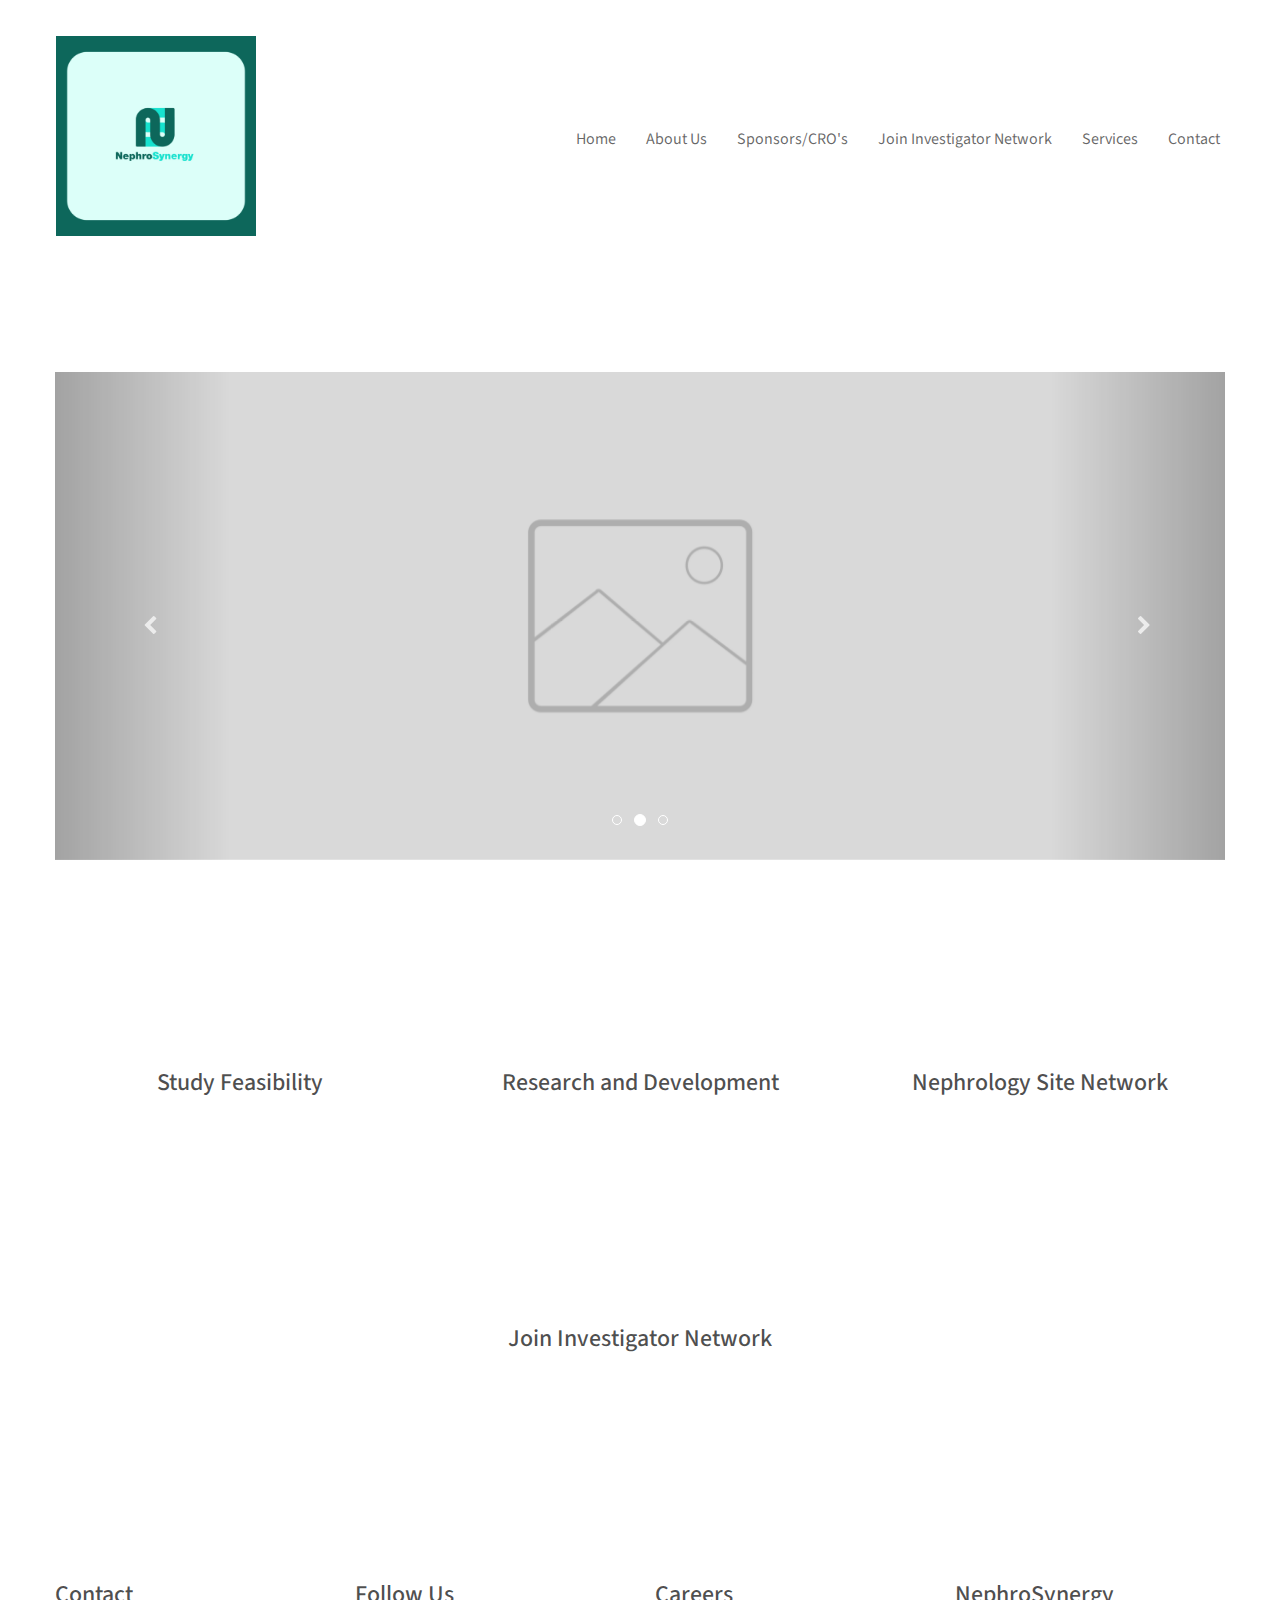
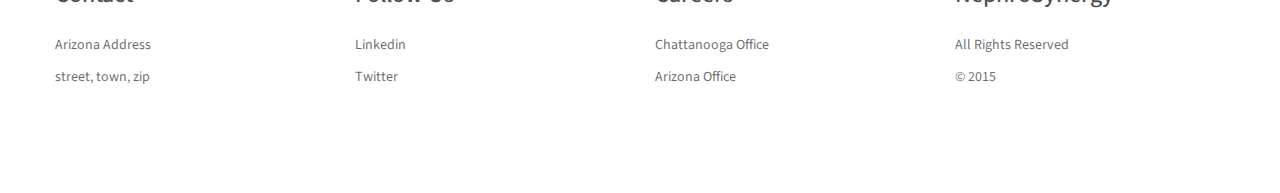
<file: index.html>
<!doctype html>
<html>
<head>
    <meta charset="utf-8">
    <meta name="keywords" content="">
    <meta name="description" content="">
    <link rel="shortcut icon" type="image/png" href="favicon.jpg" />
    <meta name="viewport" content="width=device-width, initial-scale=1, user-scalable=0">
    <link rel="stylesheet" type="text/css" href="./css/bootstrap.css">
    <link rel="stylesheet" id="ppstyle" type="text/css" href="style.css">
    <link rel='stylesheet' href='./css/font-awesome.min.css'/><link href='http://fonts.googleapis.com/css?family=Source+Sans+Pro&subset=latin,latin-ext' rel='stylesheet' type='text/css'>
    <script src="./js/jquery-2.1.0.min.js"></script>
    <script src="./js/bootstrap.js"></script>
    <script src="./js/blocs.js"></script>
    
    <title></title>
</head>
<body>
<!-- Main container -->
<div class="page-container">
    <!-- Navigation Bloc --><div class="bloc l-bloc bgc-white" id="nav-bloc">
	<div class="container bloc-sm">
		<nav class="navbar row">
			<div class="navbar-header">
				<a class="navbar-brand" href="index.html"><img src="img/logo-1.jpg" /></a>
				<button id="nav-toggle" type="button" class="ui-navbar-toggle navbar-toggle" data-toggle="collapse" data-target=".navbar-1">
					<span class="sr-only">Toggle navigation</span><span class="icon-bar"></span><span class="icon-bar"></span><span class="icon-bar"></span>
				</button>
			</div>
			<div class="collapse navbar-collapse navbar-1">
				<ul class="site-navigation nav navbar-nav">
					<li>
						<a href="index.html">Home</a>
					</li>
					<li>
						<a href="about-us.html">About Us</a>
					</li>
					<li>
						<a href="sponsors-cro-s.html">Sponsors/CRO's</a>
					</li>
					<li>
						<a href="join-investigator-network.html">Join Investigator Network</a>
					</li>
					<li>
						<a href="services.html">Services</a>
					</li>
					<li>
						<a href="contact.html">Contact</a>
					</li>
				</ul>
			</div>
		</nav>
	</div>
</div><!-- Navigation Bloc END --><!-- bloc-1 --><div class="bloc l-bloc bgc-white" id="bloc-1">
	<div class="container bloc-lg">
		<div class="row">
			<div class="col-sm-12">
				<div id="carousel-1" class="carousel slide" data-ride="carousel">
					<ol class="carousel-indicators">
						<li data-target="#carousel-1" data-slide-to="0">
						</li>
						<li data-target="#carousel-1" data-slide-to="1" class="active">
						</li>
						<li data-target="#carousel-1" data-slide-to="2">
						</li>
					</ol>
					<div class="carousel-inner">
						<div class="item">
							<img src="img/placeholder-image-wide.png" />
							<div class="carousel-caption">
							</div>
						</div>
						<div class="item active">
							<img src="img/placeholder-image-wide.png" />
							<div class="carousel-caption">
							</div>
						</div>
						<div class="item">
							<img src="img/placeholder-image-wide.png" />
							<div class="carousel-caption">
							</div>
						</div>
					</div><a class="left carousel-control" href="#carousel-1" role="button" data-slide="prev"><span class="fa fa-chevron-left"></span><span class="sr-only">Previous</span></a><a class="right carousel-control" href="#carousel-1" role="button" data-slide="next"><span class="fa fa-chevron-right"></span><span class="sr-only">Next</span></a>
				</div>
			</div>
		</div>
	</div>
</div><!-- bloc-1 END --><!-- bloc-2 --><div class="bloc l-bloc bgc-white" id="bloc-2">
	<div class="container bloc-lg">
		<div class="row">
			<div class="col-sm-4">
				<h3 class="mg-md text-center">
					Study Feasibility
				</h3>
			</div>
			<div class="col-sm-4">
				<h3 class="mg-md text-center">
					Research and Development
				</h3>
			</div>
			<div class="col-sm-4">
				<h3 class="mg-md text-center">
					Nephrology Site Network
				</h3>
			</div>
		</div>
	</div>
</div><!-- bloc-2 END --><!-- bloc-3 --><div class="bloc l-bloc bgc-white" id="bloc-3">
	<div class="container bloc-lg">
		<div class="row">
			<div class="col-sm-12">
				<h3 class="mg-md text-center">
					Join Investigator Network
				</h3>
			</div>
		</div>
	</div>
</div><!-- bloc-3 END --><!-- Footer - bloc-12 --><div class="bloc l-bloc bgc-white" id="bloc-12">
	<div class="container bloc-lg">
		<div class="row">
			<div class="col-sm-3">
				<h3 class="mg-md">
					Contact
				</h3><a href="index.html" class="a-btn a-block">Arizona Address</a><a href="index.html" class="a-btn a-block">street, town, zip</a>
			</div>
			<div class="col-sm-3">
				<h3 class="mg-md">
					Follow Us
				</h3><a href="index.html" class="a-btn a-block">Linkedin</a><a href="index.html" class="a-btn a-block">Twitter</a>
			</div>
			<div class="col-sm-3">
				<h3 class="mg-md">
					Careers
				</h3><a href="index.html" class="a-btn a-block">Chattanooga Office</a><a href="index.html" class="a-btn a-block">Arizona Office</a>
			</div>
			<div class="col-sm-3">
				<h3 class="mg-md">
					NephroSynergy
				</h3> <a href="index.html" class="a-btn a-block">All Rights Reserved</a><a href="index.html" class="a-btn a-block">© 2015</a>
			</div>
		</div>
	</div>
</div><!-- Footer - bloc-12 END -->
</div>
<!-- Main container END -->

</body>
    
<!-- Google Analytics -->

<!-- Google Analytics END -->

</html>
</file>
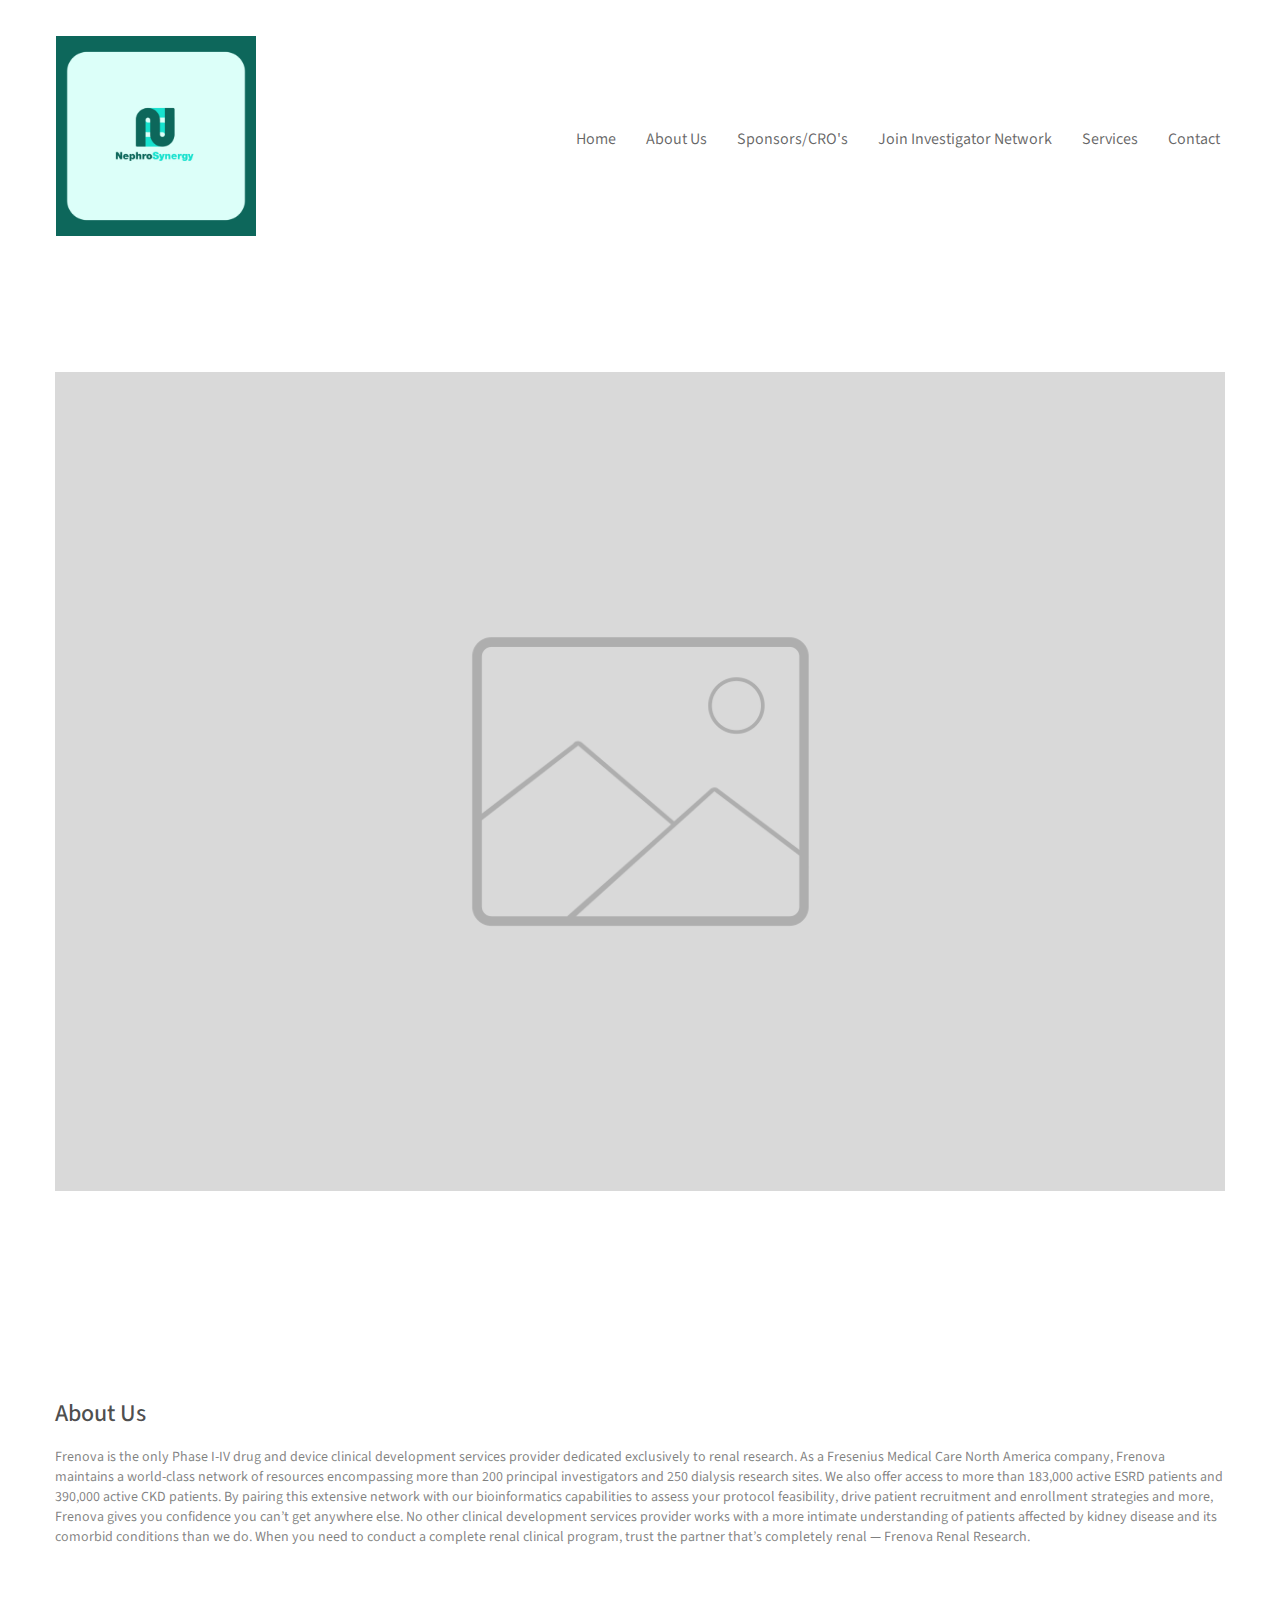
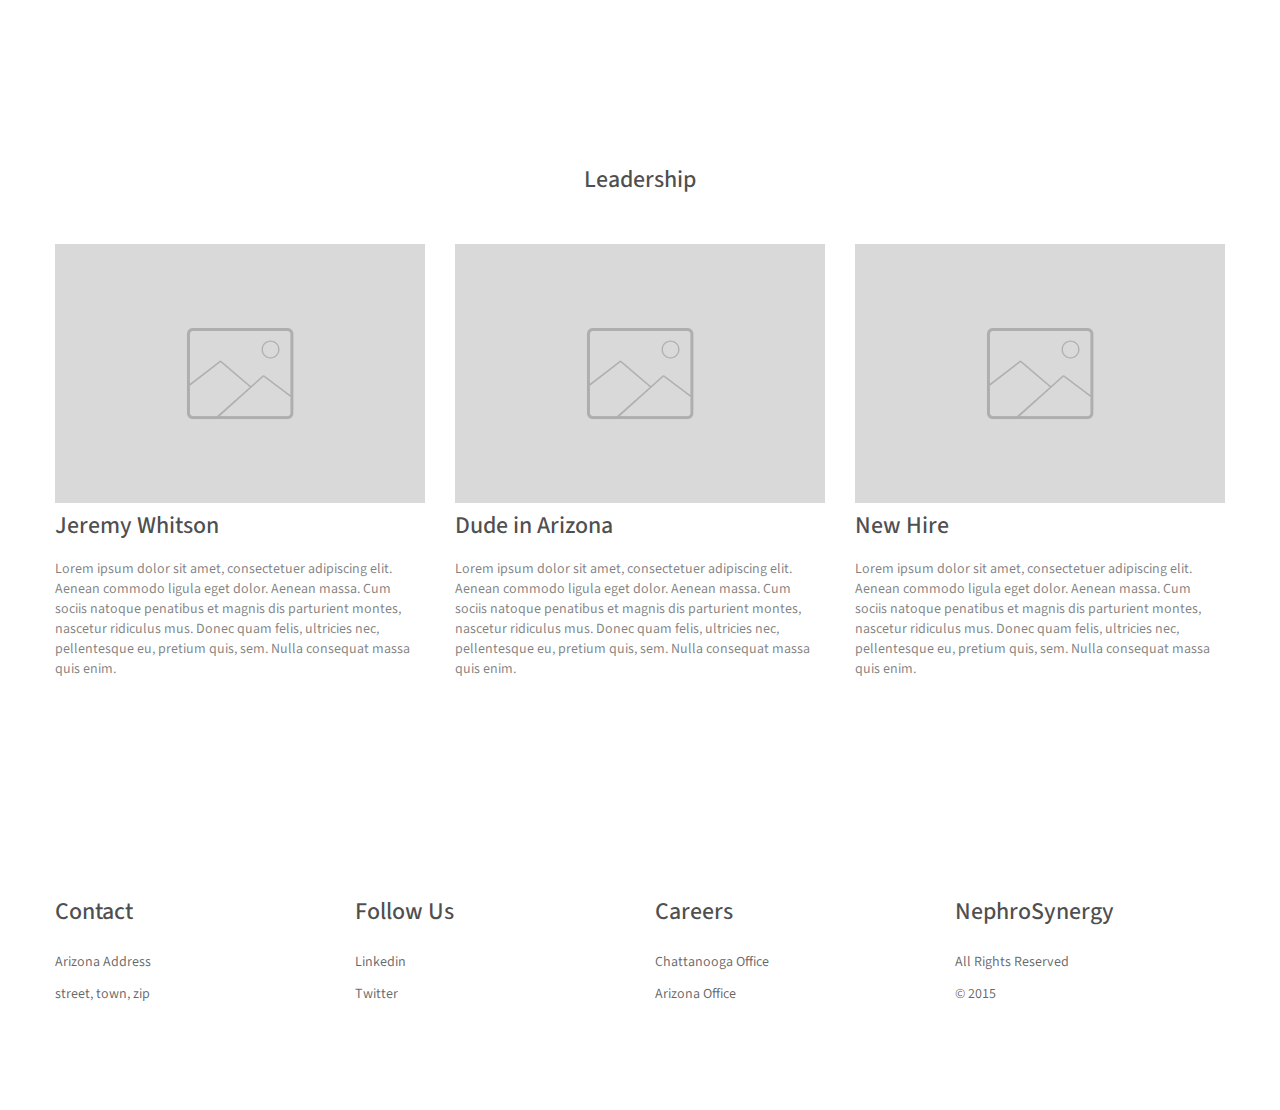
<file: about-us.html>
<!doctype html>
<html>
<head>
    <meta charset="utf-8">
    <meta name="keywords" content="">
    <meta name="description" content="">
    <link rel="shortcut icon" type="image/png" href="favicon.jpg" />
    <meta name="viewport" content="width=device-width, initial-scale=1, user-scalable=0">
    <link rel="stylesheet" type="text/css" href="./css/bootstrap.css">
    <link rel="stylesheet" id="ppstyle" type="text/css" href="style.css">
    <link rel='stylesheet' href='./css/font-awesome.min.css'/><link href='http://fonts.googleapis.com/css?family=Source+Sans+Pro&subset=latin,latin-ext' rel='stylesheet' type='text/css'>
    <script src="./js/jquery-2.1.0.min.js"></script>
    <script src="./js/bootstrap.js"></script>
    <script src="./js/blocs.js"></script>
    
    <title>About Us - </title>
</head>
<body>
<!-- Main container -->
<div class="page-container">
    <!-- Navigation Bloc --><div id="b-nav" class="bloc-container">
	<div id="bloc-nav" class="d-mode">
		<div class="bloc l-bloc bgc-white" id="nav-bloc">
			<div class="container bloc-sm">
				<nav class="navbar row">
					<div class="navbar-header">
						<a class="navbar-brand" href="index.html"><img src="img/logo-1.jpg" /></a>
						<button id="nav-toggle" type="button" class="ui-navbar-toggle navbar-toggle" data-toggle="collapse" data-target=".navbar-1">
							<span class="sr-only">Toggle navigation</span><span class="icon-bar"></span><span class="icon-bar"></span><span class="icon-bar"></span>
						</button>
					</div>
					<div class="collapse navbar-collapse navbar-1">
						<ul class="site-navigation nav navbar-nav">
							<li>
								<a href="index.html">Home</a>
							</li>
							<li>
								<a href="about-us.html">About Us</a>
							</li>
							<li>
								<a href="sponsors-cro-s.html">Sponsors/CRO's</a>
							</li>
							<li>
								<a href="join-investigator-network.html">Join Investigator Network</a>
							</li>
							<li>
								<a href="services.html">Services</a>
							</li>
							<li>
								<a href="contact.html">Contact</a>
							</li>
						</ul>
					</div>
				</nav>
			</div>
		</div>
	</div>
</div><!-- Navigation Bloc END --><!-- bloc-4 --><div class="bloc l-bloc bgc-white" id="bloc-4">
	<div class="container bloc-lg">
		<div class="row">
			<div class="col-sm-12">
				<img src="img/placeholder-image.png" class="img-responsive" />
			</div>
		</div>
	</div>
</div><!-- bloc-4 END --><!-- bloc-5 --><div class="bloc l-bloc bgc-white" id="bloc-5">
	<div class="container bloc-lg">
		<div class="row">
			<div class="col-sm-12">
				<h3 class="mg-md">
					About Us
				</h3>
				<p>
					Frenova is the only Phase I-IV drug and device clinical development services provider dedicated exclusively to renal research. As a Fresenius Medical Care North America company, Frenova maintains a world-class network of resources encompassing more than 200 principal investigators and 250 dialysis research sites. We also offer access to more than 183,000 active ESRD patients and 390,000 active CKD patients. By pairing this extensive network with our bioinformatics capabilities to assess your protocol feasibility, drive patient recruitment and enrollment strategies and more, Frenova gives you confidence you can&rsquo;t get anywhere else. No other clinical development services provider works with a more intimate understanding of patients affected by kidney disease and its comorbid conditions than we do. When you need to conduct a complete renal clinical program, trust the partner that&rsquo;s completely renal — Frenova Renal Research.
				</p>
			</div>
		</div>
	</div>
</div><!-- bloc-5 END --><!-- bloc-6 --><div class="bloc l-bloc bgc-white" id="bloc-6">
	<div class="container bloc-lg">
		<div class="row">
			<div class="col-sm-12">
				<h3 class="mg-md text-center">
					Leadership
				</h3>
			</div>
		</div>
		<div class="row voffset">
			<div class="col-sm-4">
				<img src="img/placeholder-image.png" class="img-responsive" />
				<h3 class="mg-md">
					Jeremy Whitson
				</h3>
				<p>
					Lorem ipsum dolor sit amet, consectetuer adipiscing elit. Aenean commodo ligula eget dolor. Aenean massa. Cum sociis natoque penatibus et magnis dis parturient montes, nascetur ridiculus mus. Donec quam felis, ultricies nec, pellentesque eu, pretium quis, sem. Nulla consequat massa quis enim.
				</p>
			</div>
			<div class="col-sm-4">
				<img src="img/placeholder-image.png" class="img-responsive" />
				<h3 class="mg-md">
					Dude in Arizona
				</h3>
				<p>
					Lorem ipsum dolor sit amet, consectetuer adipiscing elit. Aenean commodo ligula eget dolor. Aenean massa. Cum sociis natoque penatibus et magnis dis parturient montes, nascetur ridiculus mus. Donec quam felis, ultricies nec, pellentesque eu, pretium quis, sem. Nulla consequat massa quis enim.
				</p>
			</div>
			<div class="col-sm-4">
				<img src="img/placeholder-image.png" class="img-responsive" />
				<h3 class="mg-md">
					New Hire
				</h3>
				<p>
					Lorem ipsum dolor sit amet, consectetuer adipiscing elit. Aenean commodo ligula eget dolor. Aenean massa. Cum sociis natoque penatibus et magnis dis parturient montes, nascetur ridiculus mus. Donec quam felis, ultricies nec, pellentesque eu, pretium quis, sem. Nulla consequat massa quis enim.
				</p>
			</div>
		</div>
	</div>
</div><!-- bloc-6 END --><!-- Footer - bloc-12 --><div class="bloc l-bloc bgc-white" id="bloc-12">
	<div class="container bloc-lg">
		<div class="row">
			<div class="col-sm-3">
				<h3 class="mg-md">
					Contact
				</h3><a href="index.html" class="a-btn a-block">Arizona Address</a><a href="index.html" class="a-btn a-block">street, town, zip</a>
			</div>
			<div class="col-sm-3">
				<h3 class="mg-md">
					Follow Us
				</h3><a href="index.html" class="a-btn a-block">Linkedin</a><a href="index.html" class="a-btn a-block">Twitter</a>
			</div>
			<div class="col-sm-3">
				<h3 class="mg-md">
					Careers
				</h3><a href="index.html" class="a-btn a-block">Chattanooga Office</a><a href="index.html" class="a-btn a-block">Arizona Office</a>
			</div>
			<div class="col-sm-3">
				<h3 class="mg-md">
					NephroSynergy
				</h3> <a href="index.html" class="a-btn a-block">All Rights Reserved</a><a href="index.html" class="a-btn a-block">© 2015</a>
			</div>
		</div>
	</div>
</div><!-- Footer - bloc-12 END -->
</div>
<!-- Main container END -->

</body>
    
<!-- Google Analytics -->

<!-- Google Analytics END -->

</html>
</file>
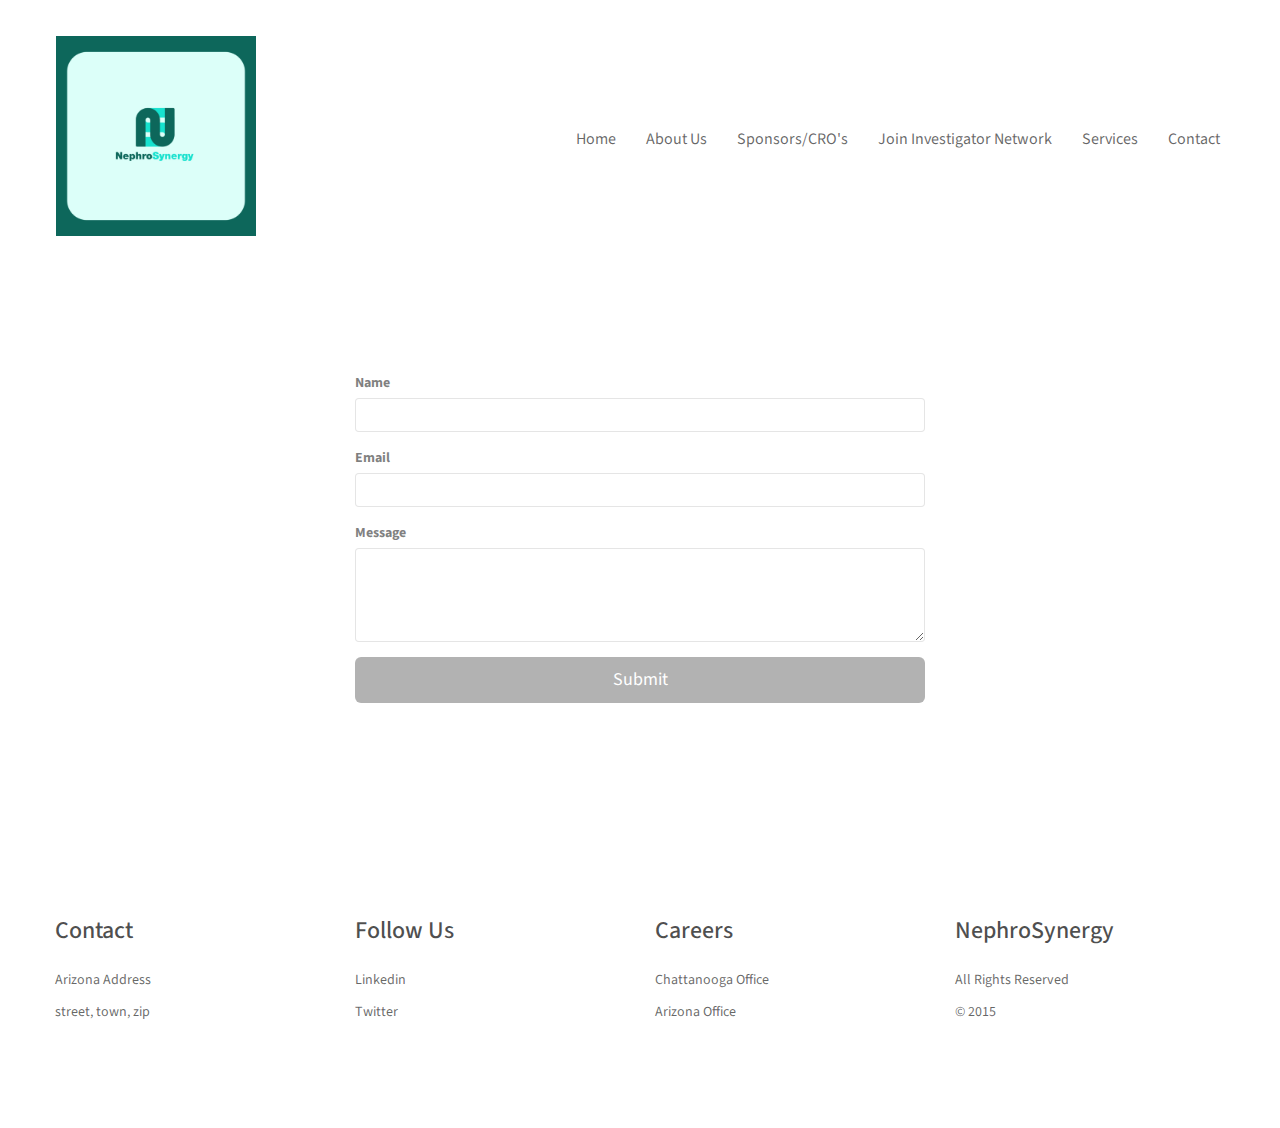
<file: contact.html>
<!doctype html>
<html>
<head>
    <meta charset="utf-8">
    <meta name="keywords" content="">
    <meta name="description" content="">
    <link rel="shortcut icon" type="image/png" href="favicon.jpg" />
    <meta name="viewport" content="width=device-width, initial-scale=1, user-scalable=0">
    <link rel="stylesheet" type="text/css" href="./css/bootstrap.css">
    <link rel="stylesheet" id="ppstyle" type="text/css" href="style.css">
    <link rel='stylesheet' href='./css/font-awesome.min.css'/><link href='http://fonts.googleapis.com/css?family=Source+Sans+Pro&subset=latin,latin-ext' rel='stylesheet' type='text/css'>
    <script src="./js/jquery-2.1.0.min.js"></script>
    <script src="./js/bootstrap.js"></script>
    <script src="./js/blocs.js"></script>
    <script src='./js/jqBootstrapValidation.js'></script>
	<script src='./js/formHandler.js'></script>
    <title>Contact - </title>
</head>
<body>
<!-- Main container -->
<div class="page-container">
    <!-- Navigation Bloc --><div id="b-nav" class="bloc-container">
	<div id="bloc-nav" class="d-mode">
		<div class="bloc l-bloc bgc-white" id="nav-bloc">
			<div class="container bloc-sm">
				<nav class="navbar row">
					<div class="navbar-header">
						<a class="navbar-brand" href="index.html"><img src="img/logo-1.jpg" /></a>
						<button id="nav-toggle" type="button" class="ui-navbar-toggle navbar-toggle" data-toggle="collapse" data-target=".navbar-1">
							<span class="sr-only">Toggle navigation</span><span class="icon-bar"></span><span class="icon-bar"></span><span class="icon-bar"></span>
						</button>
					</div>
					<div class="collapse navbar-collapse navbar-1">
						<ul class="site-navigation nav navbar-nav">
							<li>
								<a href="index.html">Home</a>
							</li>
							<li>
								<a href="about-us.html">About Us</a>
							</li>
							<li>
								<a href="sponsors-cro-s.html">Sponsors/CRO's</a>
							</li>
							<li>
								<a href="join-investigator-network.html">Join Investigator Network</a>
							</li>
							<li>
								<a href="services.html">Services</a>
							</li>
							<li>
								<a href="contact.html">Contact</a>
							</li>
						</ul>
					</div>
				</nav>
			</div>
		</div>
	</div>
</div><!-- Navigation Bloc END --><!-- bloc-11 --><div class="bloc l-bloc bgc-white" id="bloc-11">
	<div class="container bloc-lg">
		<div class="row">
			<div class="col-sm-12 col-md-6 col-md-offset-3">
				<form id="form-2">
					<div class="form-group">
						<label>
							Name
						</label>
						<input id="name2" class="form-control" />
					</div>
					<div class="form-group">
						<label>
							Email
						</label>
						<input id="email2" class="form-control" type="email" />
					</div>
					<div class="form-group">
						<label>
							Message
						</label>
						<textarea id="message2" class="form-control" rows="4" cols="50">
						</textarea>
					</div> 
					<button class="bloc-button btn btn-d btn-lg btn-block" type="submit">
						Submit
					</button>
				</form>
			</div>
		</div>
	</div>
</div><!-- bloc-11 END --><!-- Footer - bloc-12 --><div class="bloc l-bloc bgc-white" id="bloc-12">
	<div class="container bloc-lg">
		<div class="row">
			<div class="col-sm-3">
				<h3 class="mg-md">
					Contact
				</h3><a href="index.html" class="a-btn a-block">Arizona Address</a><a href="index.html" class="a-btn a-block">street, town, zip</a>
			</div>
			<div class="col-sm-3">
				<h3 class="mg-md">
					Follow Us
				</h3><a href="index.html" class="a-btn a-block">Linkedin</a><a href="index.html" class="a-btn a-block">Twitter</a>
			</div>
			<div class="col-sm-3">
				<h3 class="mg-md">
					Careers
				</h3><a href="index.html" class="a-btn a-block">Chattanooga Office</a><a href="index.html" class="a-btn a-block">Arizona Office</a>
			</div>
			<div class="col-sm-3">
				<h3 class="mg-md">
					NephroSynergy
				</h3> <a href="index.html" class="a-btn a-block">All Rights Reserved</a><a href="index.html" class="a-btn a-block">© 2015</a>
			</div>
		</div>
	</div>
</div><!-- Footer - bloc-12 END -->
</div>
<!-- Main container END -->

</body>
    
<!-- Google Analytics -->

<!-- Google Analytics END -->

</html>
</file>
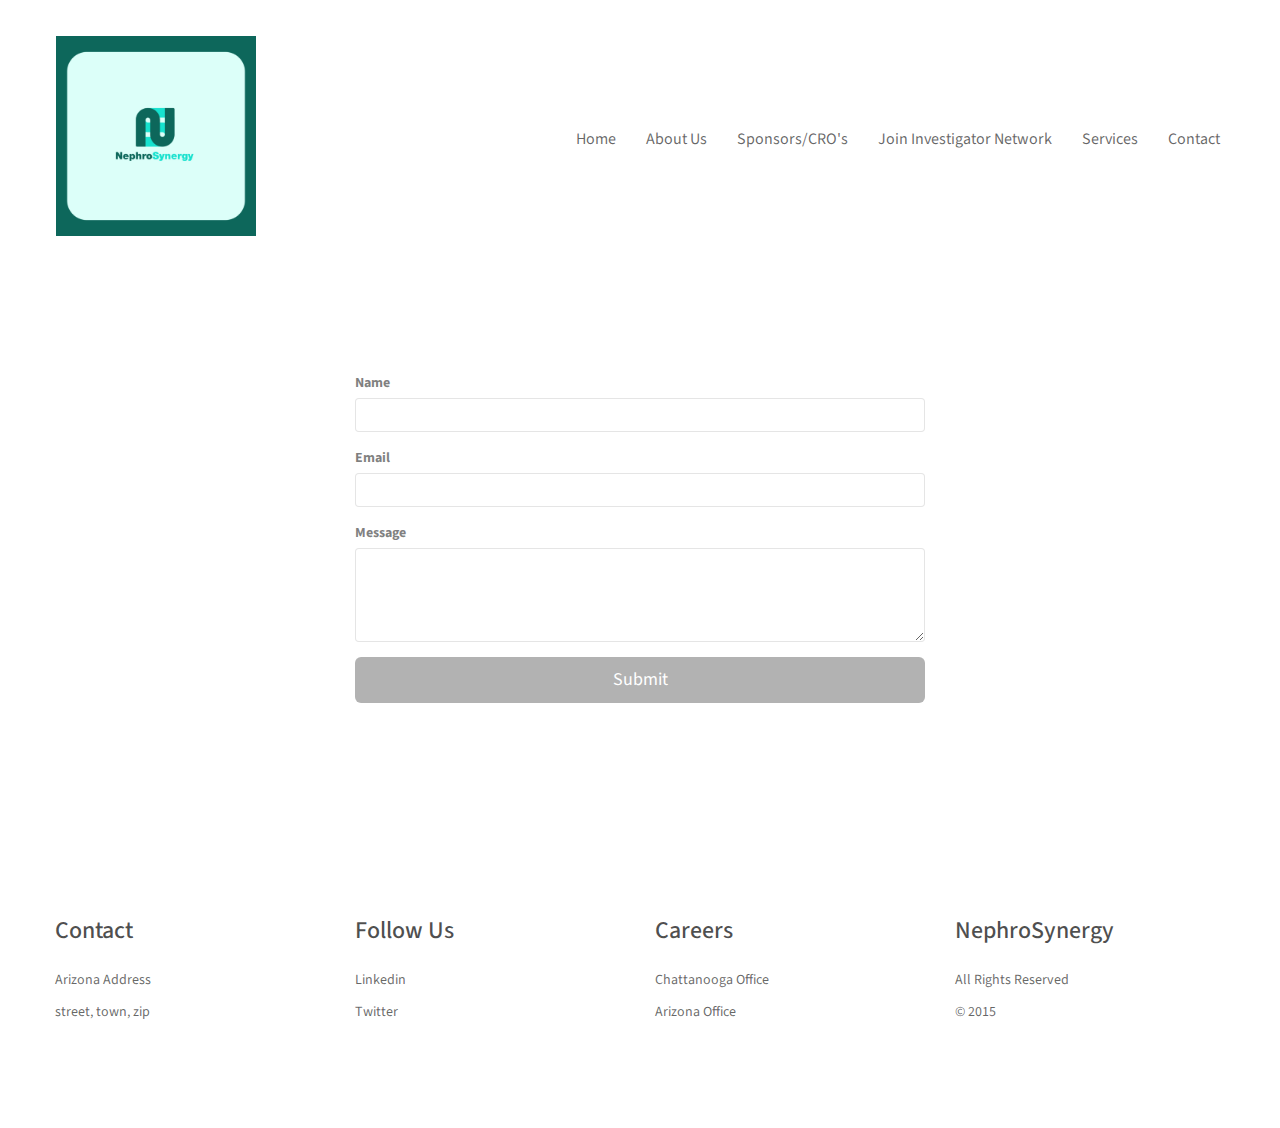
<file: join-investigator-network.html>
<!doctype html>
<html>
<head>
    <meta charset="utf-8">
    <meta name="keywords" content="">
    <meta name="description" content="">
    <link rel="shortcut icon" type="image/png" href="favicon.jpg" />
    <meta name="viewport" content="width=device-width, initial-scale=1, user-scalable=0">
    <link rel="stylesheet" type="text/css" href="./css/bootstrap.css">
    <link rel="stylesheet" id="ppstyle" type="text/css" href="style.css">
    <link rel='stylesheet' href='./css/font-awesome.min.css'/><link href='http://fonts.googleapis.com/css?family=Source+Sans+Pro&subset=latin,latin-ext' rel='stylesheet' type='text/css'>
    <script src="./js/jquery-2.1.0.min.js"></script>
    <script src="./js/bootstrap.js"></script>
    <script src="./js/blocs.js"></script>
    <script src='./js/jqBootstrapValidation.js'></script>
	<script src='./js/formHandler.js'></script>
    <title>Join Investigator Network - </title>
</head>
<body>
<!-- Main container -->
<div class="page-container">
    <!-- Navigation Bloc --><div id="b-nav" class="bloc-container">
	<div id="bloc-nav" class="d-mode">
		<div class="bloc l-bloc bgc-white" id="nav-bloc">
			<div class="container bloc-sm">
				<nav class="navbar row">
					<div class="navbar-header">
						<a class="navbar-brand" href="index.html"><img src="img/logo-1.jpg" /></a>
						<button id="nav-toggle" type="button" class="ui-navbar-toggle navbar-toggle" data-toggle="collapse" data-target=".navbar-1">
							<span class="sr-only">Toggle navigation</span><span class="icon-bar"></span><span class="icon-bar"></span><span class="icon-bar"></span>
						</button>
					</div>
					<div class="collapse navbar-collapse navbar-1">
						<ul class="site-navigation nav navbar-nav">
							<li>
								<a href="index.html">Home</a>
							</li>
							<li>
								<a href="about-us.html">About Us</a>
							</li>
							<li>
								<a href="sponsors-cro-s.html">Sponsors/CRO's</a>
							</li>
							<li>
								<a href="join-investigator-network.html">Join Investigator Network</a>
							</li>
							<li>
								<a href="services.html">Services</a>
							</li>
							<li>
								<a href="contact.html">Contact</a>
							</li>
						</ul>
					</div>
				</nav>
			</div>
		</div>
	</div>
</div><!-- Navigation Bloc END --><!-- bloc-8 --><div class="bloc l-bloc bgc-white" id="bloc-8">
	<div class="container bloc-lg">
		<div class="row">
			<div class="col-sm-12 col-md-6 col-md-offset-3">
				<form id="form-1">
					<div class="form-group">
						<label>
							Name
						</label>
						<input id="name" class="form-control" />
					</div>
					<div class="form-group">
						<label>
							Email
						</label>
						<input id="email" class="form-control" type="email" />
					</div>
					<div class="form-group">
						<label>
							Message
						</label>
						<textarea id="message" class="form-control" rows="4" cols="50">
						</textarea>
					</div> 
					<button class="bloc-button btn btn-d btn-lg btn-block" type="submit">
						Submit
					</button>
				</form>
			</div>
		</div>
	</div>
</div><!-- bloc-8 END --><!-- Footer - bloc-12 --><div class="bloc l-bloc bgc-white" id="bloc-12">
	<div class="container bloc-lg">
		<div class="row">
			<div class="col-sm-3">
				<h3 class="mg-md">
					Contact
				</h3><a href="index.html" class="a-btn a-block">Arizona Address</a><a href="index.html" class="a-btn a-block">street, town, zip</a>
			</div>
			<div class="col-sm-3">
				<h3 class="mg-md">
					Follow Us
				</h3><a href="index.html" class="a-btn a-block">Linkedin</a><a href="index.html" class="a-btn a-block">Twitter</a>
			</div>
			<div class="col-sm-3">
				<h3 class="mg-md">
					Careers
				</h3><a href="index.html" class="a-btn a-block">Chattanooga Office</a><a href="index.html" class="a-btn a-block">Arizona Office</a>
			</div>
			<div class="col-sm-3">
				<h3 class="mg-md">
					NephroSynergy
				</h3> <a href="index.html" class="a-btn a-block">All Rights Reserved</a><a href="index.html" class="a-btn a-block">© 2015</a>
			</div>
		</div>
	</div>
</div><!-- Footer - bloc-12 END -->
</div>
<!-- Main container END -->

</body>
    
<!-- Google Analytics -->

<!-- Google Analytics END -->

</html>
</file>
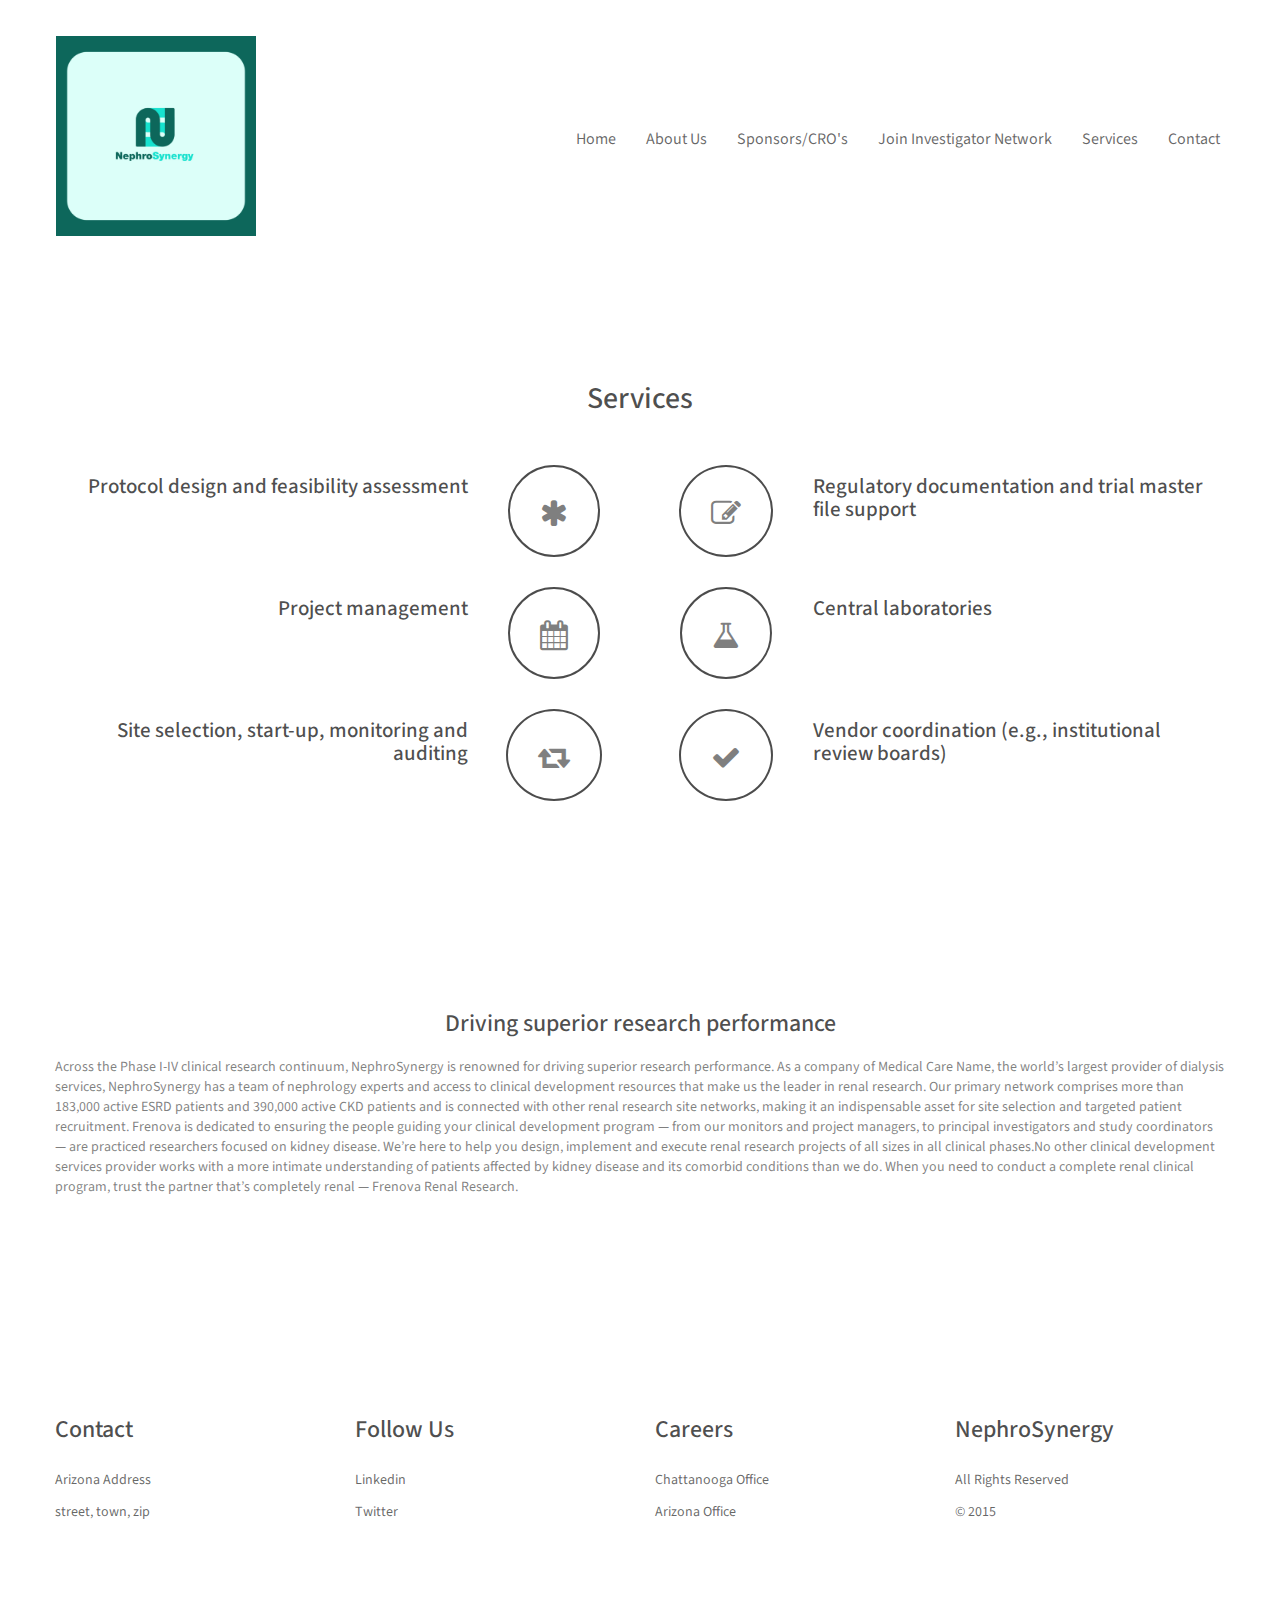
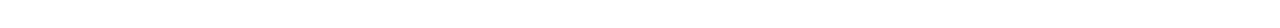
<file: services.html>
<!doctype html>
<html>
<head>
    <meta charset="utf-8">
    <meta name="keywords" content="">
    <meta name="description" content="">
    <link rel="shortcut icon" type="image/png" href="favicon.jpg" />
    <meta name="viewport" content="width=device-width, initial-scale=1, user-scalable=0">
    <link rel="stylesheet" type="text/css" href="./css/bootstrap.css">
    <link rel="stylesheet" id="ppstyle" type="text/css" href="style.css">
    <link rel='stylesheet' href='./css/font-awesome.min.css'/><link href='http://fonts.googleapis.com/css?family=Source+Sans+Pro&subset=latin,latin-ext' rel='stylesheet' type='text/css'>
    <script src="./js/jquery-2.1.0.min.js"></script>
    <script src="./js/bootstrap.js"></script>
    <script src="./js/blocs.js"></script>
    
    <title>Services - </title>
</head>
<body>
<!-- Main container -->
<div class="page-container">
    <!-- Navigation Bloc --><div id="b-nav" class="bloc-container">
	<div id="bloc-nav" class="d-mode">
		<div class="bloc l-bloc bgc-white" id="nav-bloc">
			<div class="container bloc-sm">
				<nav class="navbar row">
					<div class="navbar-header">
						<a class="navbar-brand" href="index.html"><img src="img/logo-1.jpg" /></a>
						<button id="nav-toggle" type="button" class="ui-navbar-toggle navbar-toggle" data-toggle="collapse" data-target=".navbar-1">
							<span class="sr-only">Toggle navigation</span><span class="icon-bar"></span><span class="icon-bar"></span><span class="icon-bar"></span>
						</button>
					</div>
					<div class="collapse navbar-collapse navbar-1">
						<ul class="site-navigation nav navbar-nav">
							<li>
								<a href="index.html">Home</a>
							</li>
							<li>
								<a href="about-us.html">About Us</a>
							</li>
							<li>
								<a href="sponsors-cro-s.html">Sponsors/CRO's</a>
							</li>
							<li>
								<a href="join-investigator-network.html">Join Investigator Network</a>
							</li>
							<li>
								<a href="services.html">Services</a>
							</li>
							<li>
								<a href="contact.html">Contact</a>
							</li>
						</ul>
					</div>
				</nav>
			</div>
		</div>
	</div>
</div><!-- Navigation Bloc END --><!-- bloc-9 --><div class="bloc l-bloc bgc-white feature-list" id="bloc-9">
	<div class="container bloc-lg">
		<div class="row">
			<div class="col-sm-12">
				<h2 class="text-center mg-md">
					Services
				</h2>
			</div>
		</div>
		<div class="row voffset">
			<div class="col-sm-6">
				<div class="col-sm-9">
					<h3 class="text-right mg-md ">
						Protocol design and feasibility assessment
					</h3>
				</div>
				<div class="col-sm-3">
					<div class="text-center">
						<span class="fa fa-asterisk icon-round icon-md"></span>
					</div>
				</div>
			</div>
			<div class="col-sm-6">
				<div class="col-sm-3">
					<div class="text-center">
						<span class="fa fa-edit icon-round icon-md"></span>
					</div>
				</div>
				<div class="col-sm-9">
					<h3 class="mg-md ">
						Regulatory documentation and trial master file support
					</h3>
				</div>
			</div>
		</div>
		<div class="row voffset">
			<div class="col-sm-6">
				<div class="col-sm-9">
					<h3 class="text-right mg-md ">
						Project management
					</h3>
				</div>
				<div class="col-sm-3">
					<div class="text-center">
						<span class="fa fa-calendar icon-round icon-md"></span>
					</div>
				</div>
			</div>
			<div class="col-sm-6">
				<div class="col-sm-3">
					<div class="text-center">
						<span class="fa fa-flask icon-round icon-md"></span>
					</div>
				</div>
				<div class="col-sm-9">
					<h3 class="mg-md ">
						Central laboratories
					</h3>
				</div>
			</div>
		</div>
		<div class="row voffset">
			<div class="col-sm-6">
				<div class="col-sm-9">
					<h3 class="text-right mg-md ">
						Site selection, start-up, monitoring and auditing
					</h3>
				</div>
				<div class="col-sm-3">
					<div class="text-center">
						<span class="fa fa-retweet icon-round icon-md"></span>
					</div>
				</div>
			</div>
			<div class="col-sm-6">
				<div class="col-sm-3">
					<div class="text-center">
						<span class="fa fa-check icon-round icon-md"></span>
					</div>
				</div>
				<div class="col-sm-9">
					<h3 class="mg-md ">
						Vendor coordination (e.g., institutional review boards)
					</h3>
				</div>
			</div>
		</div>
	</div>
</div><!-- bloc-9 END --><!-- bloc-10 --><div class="bloc l-bloc bgc-white" id="bloc-10">
	<div class="container bloc-lg">
		<div class="row">
			<div class="col-sm-12">
				<h3 class="mg-md text-center">
					Driving superior research performance
				</h3>
				<p>
					Across the Phase I-IV clinical research continuum, NephroSynergy is renowned for driving superior research performance. As a company of Medical Care Name, the world&rsquo;s largest provider of dialysis services, NephroSynergy has a team of nephrology experts and access to clinical development resources that make us the leader in renal research. Our primary network comprises more than 183,000 active ESRD patients and 390,000 active CKD patients and is connected with other renal research site networks, making it an indispensable asset for site selection and targeted patient recruitment. Frenova is dedicated to ensuring the people guiding your clinical development program — from our monitors and project managers, to principal investigators and study coordinators — are practiced researchers focused on kidney disease. We&rsquo;re here to help you design, implement and execute renal research projects of all sizes in all clinical phases.No other clinical development services provider works with a more intimate understanding of patients affected by kidney disease and its comorbid conditions than we do. When you need to conduct a complete renal clinical program, trust the partner that&rsquo;s completely renal — Frenova Renal Research.
				</p>
			</div>
		</div>
	</div>
</div><!-- bloc-10 END --><!-- Footer - bloc-12 --><div class="bloc l-bloc bgc-white" id="bloc-12">
	<div class="container bloc-lg">
		<div class="row">
			<div class="col-sm-3">
				<h3 class="mg-md">
					Contact
				</h3><a href="index.html" class="a-btn a-block">Arizona Address</a><a href="index.html" class="a-btn a-block">street, town, zip</a>
			</div>
			<div class="col-sm-3">
				<h3 class="mg-md">
					Follow Us
				</h3><a href="index.html" class="a-btn a-block">Linkedin</a><a href="index.html" class="a-btn a-block">Twitter</a>
			</div>
			<div class="col-sm-3">
				<h3 class="mg-md">
					Careers
				</h3><a href="index.html" class="a-btn a-block">Chattanooga Office</a><a href="index.html" class="a-btn a-block">Arizona Office</a>
			</div>
			<div class="col-sm-3">
				<h3 class="mg-md">
					NephroSynergy
				</h3> <a href="index.html" class="a-btn a-block">All Rights Reserved</a><a href="index.html" class="a-btn a-block">© 2015</a>
			</div>
		</div>
	</div>
</div><!-- Footer - bloc-12 END -->
</div>
<!-- Main container END -->

</body>
    
<!-- Google Analytics -->

<!-- Google Analytics END -->

</html>
</file>
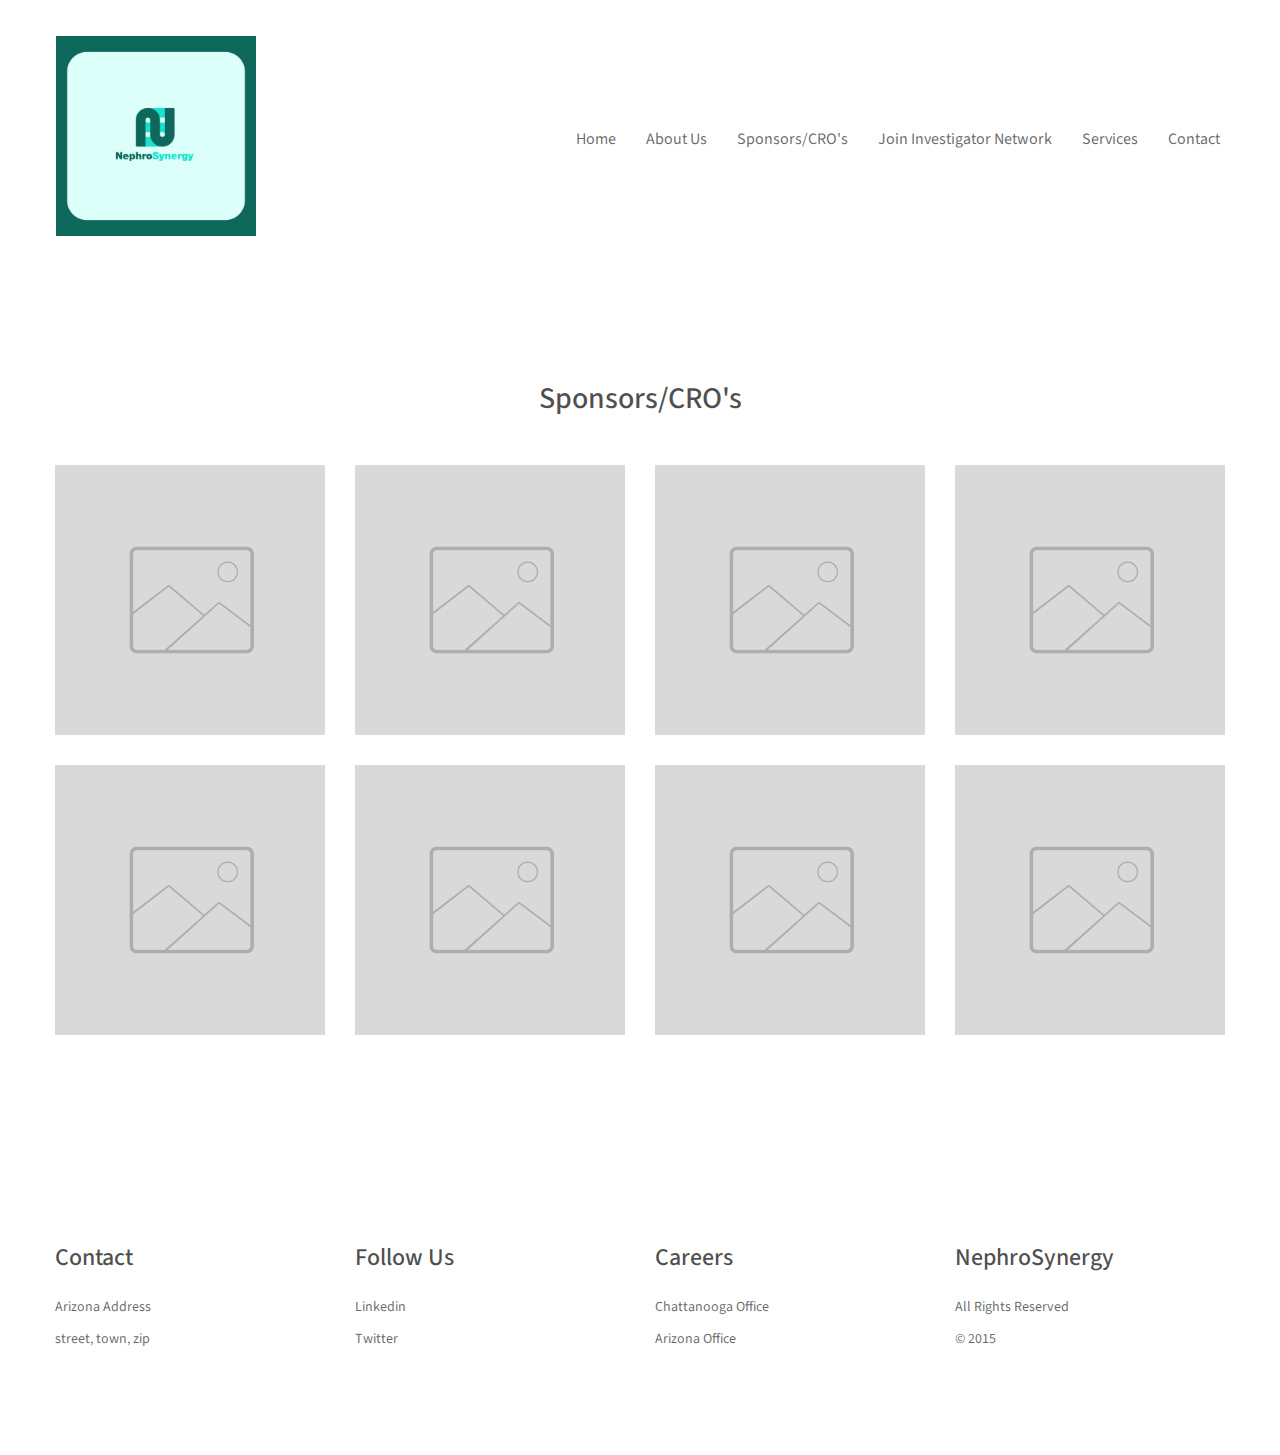
<file: sponsors-cro-s.html>
<!doctype html>
<html>
<head>
    <meta charset="utf-8">
    <meta name="keywords" content="">
    <meta name="description" content="">
    <link rel="shortcut icon" type="image/png" href="favicon.jpg" />
    <meta name="viewport" content="width=device-width, initial-scale=1, user-scalable=0">
    <link rel="stylesheet" type="text/css" href="./css/bootstrap.css">
    <link rel="stylesheet" id="ppstyle" type="text/css" href="style.css">
    <link rel='stylesheet' href='./css/font-awesome.min.css'/><link href='http://fonts.googleapis.com/css?family=Source+Sans+Pro&subset=latin,latin-ext' rel='stylesheet' type='text/css'>
    <script src="./js/jquery-2.1.0.min.js"></script>
    <script src="./js/bootstrap.js"></script>
    <script src="./js/blocs.js"></script>
    
    <title>Sponsors Cro S - </title>
</head>
<body>
<!-- Main container -->
<div class="page-container">
    <!-- Navigation Bloc --><div id="b-nav" class="bloc-container">
	<div id="bloc-nav" class="d-mode">
		<div class="bloc l-bloc bgc-white" id="nav-bloc">
			<div class="container bloc-sm">
				<nav class="navbar row">
					<div class="navbar-header">
						<a class="navbar-brand" href="index.html"><img src="img/logo-1.jpg" /></a>
						<button id="nav-toggle" type="button" class="ui-navbar-toggle navbar-toggle" data-toggle="collapse" data-target=".navbar-1">
							<span class="sr-only">Toggle navigation</span><span class="icon-bar"></span><span class="icon-bar"></span><span class="icon-bar"></span>
						</button>
					</div>
					<div class="collapse navbar-collapse navbar-1">
						<ul class="site-navigation nav navbar-nav">
							<li>
								<a href="index.html">Home</a>
							</li>
							<li>
								<a href="about-us.html">About Us</a>
							</li>
							<li>
								<a href="sponsors-cro-s.html">Sponsors/CRO's</a>
							</li>
							<li>
								<a href="join-investigator-network.html">Join Investigator Network</a>
							</li>
							<li>
								<a href="services.html">Services</a>
							</li>
							<li>
								<a href="contact.html">Contact</a>
							</li>
						</ul>
					</div>
				</nav>
			</div>
		</div>
	</div>
</div><!-- Navigation Bloc END --><!-- bloc-7 --><div class="bloc l-bloc bgc-white" id="bloc-7">
	<div class="container bloc-lg">
		<div class="row">
			<div class="col-sm-12">
				<h2 class="text-center mg-md">
					Sponsors/CRO's
				</h2>
			</div>
		</div>
		<div class="row voffset">
			<div class="col-sm-3">
				<img src="img/placeholder-image-sq.png" class="img-responsive" />
			</div>
			<div class="col-sm-3">
				<img src="img/placeholder-image-sq.png" class="img-responsive" />
			</div>
			<div class="col-sm-3">
				<img src="img/placeholder-image-sq.png" class="img-responsive" />
			</div>
			<div class="col-sm-3">
				<img src="img/placeholder-image-sq.png" class="img-responsive" />
			</div>
		</div>
		<div class="row voffset">
			<div class="col-sm-3">
				<img src="img/placeholder-image-sq.png" class="img-responsive" />
			</div>
			<div class="col-sm-3">
				<img src="img/placeholder-image-sq.png" class="img-responsive" />
			</div>
			<div class="col-sm-3">
				<img src="img/placeholder-image-sq.png" class="img-responsive" />
			</div>
			<div class="col-sm-3">
				<img src="img/placeholder-image-sq.png" class="img-responsive" />
			</div>
		</div>
	</div>
</div><!-- bloc-7 END --><!-- Footer - bloc-12 --><div class="bloc l-bloc bgc-white" id="bloc-12">
	<div class="container bloc-lg">
		<div class="row">
			<div class="col-sm-3">
				<h3 class="mg-md">
					Contact
				</h3><a href="index.html" class="a-btn a-block">Arizona Address</a><a href="index.html" class="a-btn a-block">street, town, zip</a>
			</div>
			<div class="col-sm-3">
				<h3 class="mg-md">
					Follow Us
				</h3><a href="index.html" class="a-btn a-block">Linkedin</a><a href="index.html" class="a-btn a-block">Twitter</a>
			</div>
			<div class="col-sm-3">
				<h3 class="mg-md">
					Careers
				</h3><a href="index.html" class="a-btn a-block">Chattanooga Office</a><a href="index.html" class="a-btn a-block">Arizona Office</a>
			</div>
			<div class="col-sm-3">
				<h3 class="mg-md">
					NephroSynergy
				</h3> <a href="index.html" class="a-btn a-block">All Rights Reserved</a><a href="index.html" class="a-btn a-block">© 2015</a>
			</div>
		</div>
	</div>
</div><!-- Footer - bloc-12 END -->
</div>
<!-- Main container END -->

</body>
    
<!-- Google Analytics -->

<!-- Google Analytics END -->

</html>
</file>
<file: style.css>
/*-----------------------------------------------------------------------------------*/
/*	    NephroSynergy
/*      Built with Blocs
/*-----------------------------------------------------------------------------------*/

body{
	margin:0;
	padding:0;
    background:#FFF;
    overflow-x:hidden;
    -webkit-font-smoothing: antialiased;
    -moz-osx-font-smoothing: grayscale;
}
a:hover{text-decoration: none; cursor:pointer;}

button{outline: none!important;} /* Prevent ugly blue glow on chrome and safari */


   




/* Globals type styling */
 h1, h2, h3, h4, h5, h6, p, label, .btn, a{
	font-family:Source Sans Pro;
}


/* Site container width */

.container{
	max-width:1170px;
}

/* = Blocs
-------------------------------------------------------------- */

.bloc{
	width:100%;
	clear:both;
	background: 50% 50% no-repeat;
	padding:0 50px;
	-webkit-background-size: cover;
	-moz-background-size: cover;
	-o-background-size: cover;
	background-size: cover;
}
.bloc .container{
	padding-left:0;
	padding-right:0;
}


/* Sizes */

.bloc-lg{
	padding:100px 50px;
}
.bloc-sm{
	padding:20px 50px;
}


/* Light theme */

.l-bloc{
	color:rgba(0,0,0,.5);
}
.l-bloc button:hover{
	color:rgba(0,0,0,.7);
}
.l-bloc h1,.l-bloc h2,.l-bloc h3,.l-bloc h4,.l-bloc h5, .l-bloc h6, .l-bloc .ico{
	color:rgba(0,0,0,.7);
}
.l-bloc .icon-round,.l-bloc .icon-square,.l-bloc .icon-rounded,.l-bloc .icon-semi-rounded-a,.l-bloc .icon-semi-rounded-b{
	border-color:rgba(0,0,0,.7);
}
.l-bloc .divider-h span{
	border-color:rgba(0,0,0,.1);
}
.l-bloc a{
	color:rgba(0,0,0,.6);
}
.l-bloc a:hover{
	color:rgba(0,0,0,1);
}
.l-bloc .navbar-toggle .icon-bar{
	color:rgba(0,0,0,.6);
}
.l-bloc .btn-wire, .l-bloc .btn-wire:hover{
	color:rgba(0,0,0,.7);
	border-color:rgba(0,0,0,.3);
}

/* Row Margin Offsets */

.voffset{
	margin-top:30px;
}

/* Bloc text custom styling */

#bloc-9 h3{
	font-size: 21px;
}

/* = NavBar
-------------------------------------------------------------- */

.navbar{
	margin-bottom: 0;
	z-index:1;
}
.navbar-brand{
	height:auto;
	padding:15px 15px;
	font-size:25px!important;
	font-weight:normal;
	font-weight:600;
}
.navbar-brand img{
	max-height: 200px;
	margin: 0 5px 0 0;
	display:inline;
}
.navbar-brand{
	padding: 15px 15px;
}
.navbar .nav{
	padding-top: 2px;
	margin-right: -16px;
	float:right;
	z-index:1;
}
.nav > li{
	float:left;
	margin-top:4px;
	font-size:16px;
}
.navbar-nav .open .dropdown-menu > li > a{
	text-align: inherit;
}
.nav > li a:hover, .nav > li a:focus{
	background:transparent;
}
.navbar-toggle{
	margin: 10px 10px 0 0;
	border: 0px;
}
.navbar-toggle:hover{
	background:transparent!important;
}
.navbar-toggle .icon-bar{
	background-color: rgba(0,0,0,.5);
	width: 26px;
}
 /* Inverted navbar */

.nav-invert .navbar .nav{
	float:left;
}
.nav-invert .navbar-header, .nav-invert .navbar-brand{
	float:right;
}
@media (min-width: 768px){
	.site-navigation{
		position:absolute;
		top:50%;
		right:20px;
		transform:translate(0, -50%);
		-webkit-transform:translateY(-50%);
	}
	.nav-invert .site-navigation{
		left:20px;
		right:0;
	}
	.nav-center{
		text-align:center;
	}
	.nav-center .navbar-header{
		width:100%;
	}
	.nav-center .navbar-header, .nav-center .navbar-brand, .nav-center .nav > li{
		float: none;
		display:inline-block;
	}
	.nav-center .site-navigation{
		position:relative;
		width:100%;
		margin-top:20px;
	}
}
.nav > li > .dropdown a{
	background: none!important;
	display: block;
	padding: 15px 15px;
}

nav .caret{
	margin: 0 5px;
}

/* = Bric adjustment margins
-------------------------------------------------------------- */

.mg-md{
	margin-top:10px;
	margin-bottom:20px;
}

/* = Buttons
-------------------------------------------------------------- */

.btn{
	margin: 0 5px 5px 0;
}
.btn.pull-right{
	margin: 0 0 5px 5px;
}
.btn-d,.btn-d:hover,.btn-d:focus{
	color:#FFF!important;
	background:rgba(0,0,0,.3);
}

/* Prevent ugly blue glow on chrome and safari */
button{
	outline: none!important;
}

.a-btn{
	padding: 6px 10px 6px 0;
	line-height: 1.42857143;
	display:inline-block;
}
.text-center .a-btn{
	padding: 6px 0;
}
.a-block{
	width:100%;
	text-align: left;
}
.dropdown a .caret{
	margin:0 0 0 5px}
/* = Icons
-------------------------------------------------------------- */
.icon-md{
	font-size:30px!important;
}
.icon-round{
	margin:0 auto;
	border:2px solid transparent;
	border-radius: 50%;
	padding: 32px 30px 26px 30px;
	min-width:80px;
}
.icon-round,.icon-md,.icon-square.icon-md,.icon-rounded.icon-md{
	min-width: 92px;
}
.icon-round.icon-lg,.icon-square.icon-lg,.icon-rounded.icon-lg{
	min-width: 122px;
}
.icon-round.icon-xl,.icon-square.icon-xl,.icon-rounded.icon-xl{
	min-width: 162px;
}




.panel-sq, .panel-sq .panel-heading, .panel-sq .panel-footer{
	border-radius:0;
}
.panel-rd{
	border-radius:30px;
}
.panel-rd .panel-heading{
	border-radius:29px 29px 0 0;
}
.panel-rd .panel-footer{
	border-radius:0 0 29px 29px;
}


/* = Forms
-------------------------------------------------------------- */

.form-control{
	border-color:rgba(0,0,0,.1);
	box-shadow:none;
}

/* iFrame */

iframe{
	border:0;
}
/* = Carousel
-------------------------------------------------------------- */

.carousel-control span{
	position: absolute;
	top: 50%;
	z-index: 5;
	display: inline-block;
}
.carousel-control{
	color:#FFF!important;
	text-shadow: none;
}
.carousel-indicators li{
	margin: 0 4px;
}
.carousel-indicators .active{
	margin: 0 4px -1px;
}

/* = Custom Colour Styling
-------------------------------------------------------------- */

/* Background colour styles */

.bgc-white{
	background-color:#ffffff;
}




/* = Mobile adjustments 
-------------------------------------------------------------- */
@media (max-width: 1024px)
{
    .bloc{
        padding-left: 20px; 
        padding-right: 20px;  
    }
}
@media (max-width: 768px)
{
    .container{width:100%;}
    .b-parallax{background-attachment:scroll;}
    .page-container, #hero-bloc{overflow-x: hidden;position: relative;} /* Prevent unwanted side scroll on mobile */  
}
@media (max-width: 767px)
{
    .page-container{
        overflow-x: hidden;
        position:relative;
    }
    h1,h2,h3,h4,h5,h6,p{
        padding-left:10px!important; 
        padding-right:10px!important; 
    }
    #hero-bloc h1{
        font-size:40px;
    }
    #hero-bloc h2{
        font-size:34px;
    }
    #hero-bloc h3{
        font-size:25px;
    }
    .bloc{
        padding-left: 0; 
        padding-right: 0;  
        -webkit-background-size: auto 200%;
        -moz-background-size: auto 200%;
        -o-background-size: auto 200%;
        background-size: auto 200%;
    }
    .bloc, .bloc .text-right{
        text-align: center!important;
    }
    .b-parallax{
        background-attachment:scroll;
    }
    
    .navbar .nav{
        padding-top: 0;
        border-top:1px solid rgba(0,0,0,.2);
        float:none!important;
    }
    .navbar.row{
        margin-left: 0;
        margin-right: 0;
    }
    .site-navigation{
	   position:inherit;
	   transform:none;
	   -webkit-transform:none;
	   -ms-transform:none;
    }  
    .nav > li{
        margin-top: 0;
        border-bottom:1px solid rgba(0,0,0,.1);
        background:rgba(0,0,0,.05);
        text-align: left;
        padding-left:15px;
        width:100%;
    }
    .nav > li:hover{
        background:rgba(0,0,0,.08);
    }
    #hero-bloc .navbar .nav{
        background:rgba(0,0,0,.8);
    }
    #hero-bloc .navbar .nav a{
        color:rgba(255,255,255,.6);
    }
    .hero{
        padding:50px 0;
    }
    .hero-nav{
        left:-1px;
        right:-1px;
    }
    .navbar-collapse{
        padding:0;
        overflow-x: hidden;
        -webkit-box-shadow: none;
        box-shadow: none;
    }
    .navbar-brand img{
        max-height: 40px;
        width:auto;
        margin: -10px 10px 0 0;    
    }
    .nav-invert .navbar-header{
        float: none;
        width:100%;
    }
    .nav-invert .navbar-toggle{
        float:left; 
    }
    .btn.pull-left, .btn.pull-right{
       float:none!important; 
    }
    .bloc-group .bloc{
         display:block;
         width:100%;
     }
    .bloc-tile-2 .container, .bloc-tile-3 .container, .bloc-tile-4 .container{
	   padding-left: 10px;
	   padding-right: 10px;
    }
    .bloc-xxl,.bloc-xl,.bloc-lg{
        padding: 40px 0;
    }
    .bloc-sm,.bloc-md{
        padding-left: 0; 
        padding-right: 0;
    }
    .a-block{
        text-align: center;
    }
    .btn-dwn{
       display:none; 
    }
    .voffset{
        margin-top:5px;
    }
    .voffset-md{
        margin-top:20px;
    }
    .voffset-lg{
        margin-top:30px;
    }
    form{
        padding:5px;
    }
    .col-xs-2, .col-sm-2, .col-md-2, .col-lg-2, .col-xs-3, .col-sm-3, .col-md-3, .col-lg-3, .col-xs-4, .col-sm-4, .col-md-4, .col-lg-4, .col-xs-5, .col-sm-5, .col-md-5, .col-lg-5, .col-xs-6, .col-sm-6, .col-md-6, .col-lg-6, .col-xs-7, .col-sm-7, .col-md-7, .col-lg-7, .col-xs-8, .col-sm-8, .col-md-8, .col-lg-8, .col-xs-9, .col-sm-9, .col-md-9, .col-lg-9, .col-xs-10, .col-sm-10, .col-md-10, .col-lg-10, .col-xs-11, .col-sm-11, .col-md-11, .col-lg-11, .col-xs-12, .col-sm-12, .col-md-12, .col-lg-12 {
        margin-top: 50px;
        margin-bottom: 50px;
    }
}
</file>
